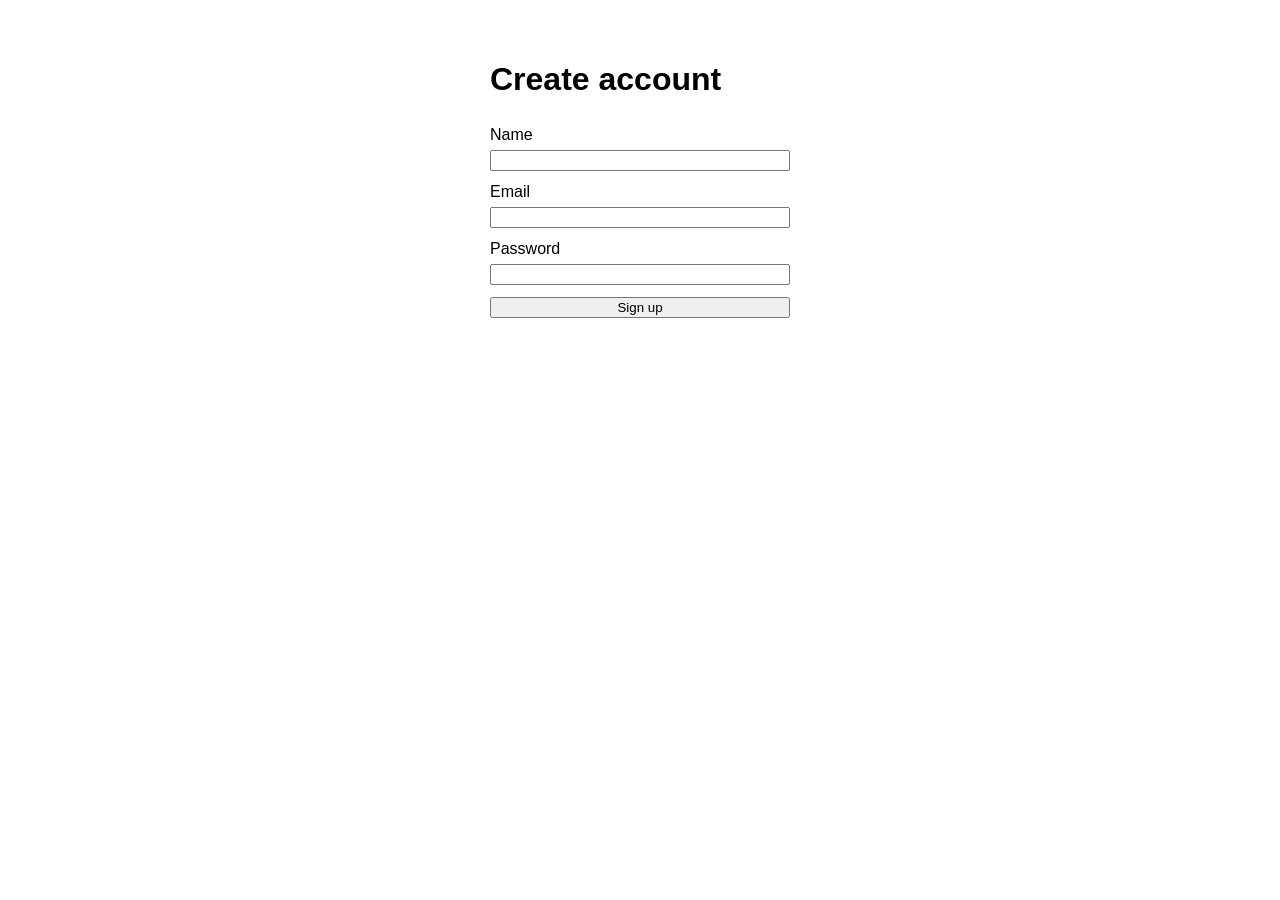
<file: registration-form/index.html>
<!doctype html>
<html lang="en">
  <head>
    <meta charset="UTF-8" />
    <meta name="viewport" content="width=device-width, initial-scale=1.0" />
    <title>Registration Form</title>
    <link rel="stylesheet" href="styles.css" />
  </head>
  <body>
    <form id="form" novalidate>
      <h1>Create account</h1>

      <label for="name">Name</label>
      <input id="name" type="text" />
      <small id="name-error"></small>

      <label for="email">Email</label>
      <input id="email" type="email" />
      <small id="email-error"></small>

      <label for="password">Password</label>
      <input id="password" type="password" />
      <small id="password-error"></small>

      <button type="submit">Sign up</button>
      <p id="success" hidden>Registration successful!</p>
    </form>

    <script src="script.js"></script>
  </body>
</html>
</file>
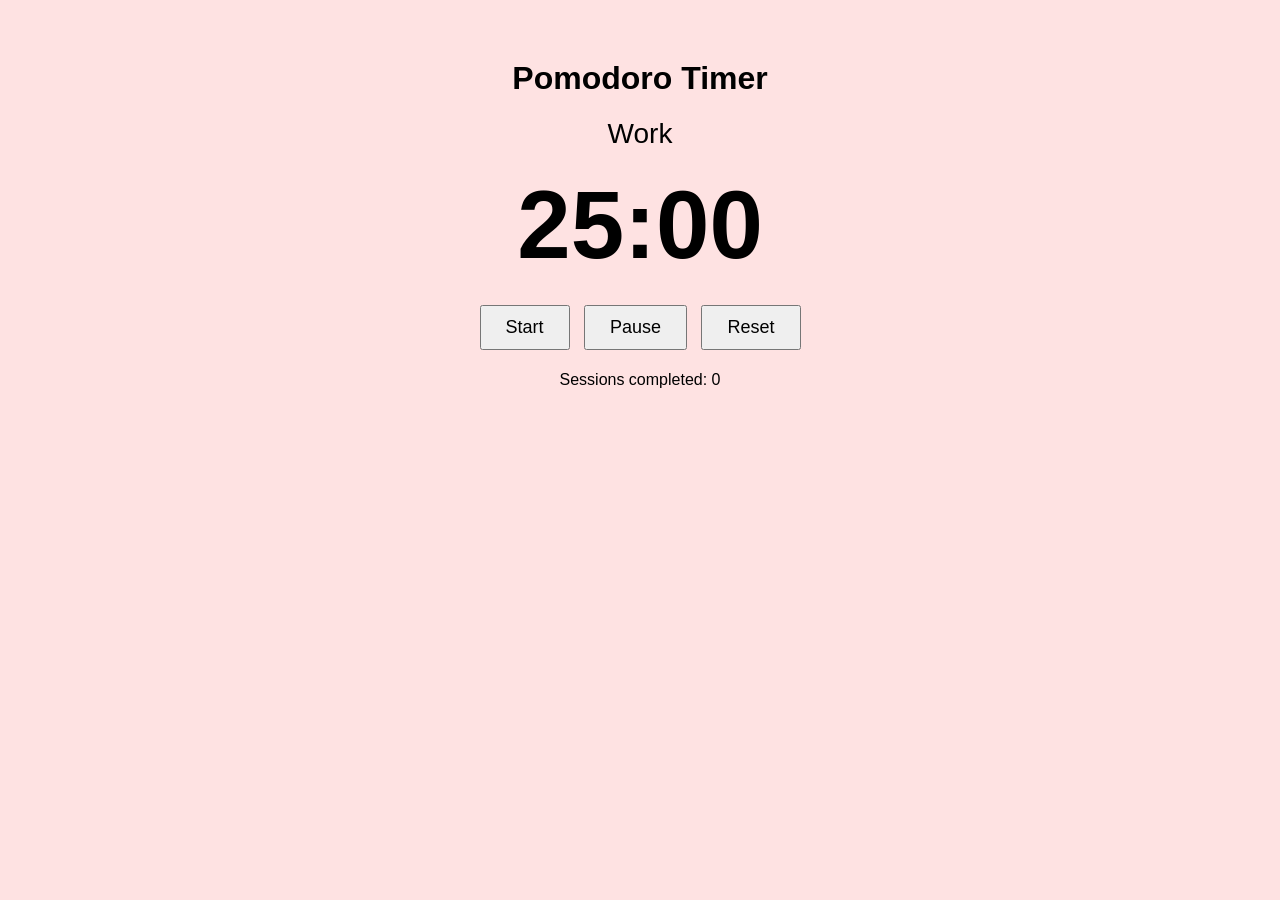
<file: ff4f7eba-pomodoro-timer/solution/index.html>
<!DOCTYPE html>
<html lang="en">
<head>
  <meta charset="UTF-8">
  <meta name="viewport" content="width=device-width, initial-scale=1.0">
  <title>Pomodoro Timer</title>
  <style>
    body { font-family: Arial, sans-serif; text-align: center; background: #fee2e2; margin-top: 60px; }
    body.break { background: #dcfce7; }
    #mode { font-size: 28px; }
    #time { font-size: 96px; font-weight: bold; margin: 20px; }
    button { font-size: 18px; padding: 10px 24px; margin: 5px; cursor: pointer; }
  </style>
</head>
<body>
  <h1>Pomodoro Timer</h1>
  <div id="mode">Work</div>
  <div id="time">25:00</div>
  <button id="start">Start</button>
  <button id="pause">Pause</button>
  <button id="reset">Reset</button>
  <p>Sessions completed: <span id="sessions">0</span></p>

  <script>
    const WORK_MINUTES = 25;
    const BREAK_MINUTES = 5;
    const timeText = document.getElementById("time");
    const modeText = document.getElementById("mode");
    const sessionsText = document.getElementById("sessions");
    let isWork = true;
    let secondsLeft = WORK_MINUTES * 60;
    let sessions = 0;
    let timer = null;

    function updateDisplay() {
      const minutes = String(Math.floor(secondsLeft / 60)).padStart(2, "0");
      const seconds = String(secondsLeft % 60).padStart(2, "0");
      timeText.textContent = `${minutes}:${seconds}`;
      modeText.textContent = isWork ? "Work" : "Break";
      document.body.classList.toggle("break", !isWork);
      document.title = `${minutes}:${seconds} - Pomodoro`;
    }

    function tick() {
      secondsLeft--;
      if (secondsLeft < 0) {
        if (isWork) {
          sessions++;
          sessionsText.textContent = sessions;
        }
        isWork = !isWork;
        secondsLeft = (isWork ? WORK_MINUTES : BREAK_MINUTES) * 60;
      }
      updateDisplay();
    }

    function start() {
      if (timer) return;
      timer = setInterval(tick, 1000);
    }

    function pause() {
      clearInterval(timer);
      timer = null;
    }

    function reset() {
      pause();
      isWork = true;
      secondsLeft = WORK_MINUTES * 60;
      updateDisplay();
    }

    document.getElementById("start").addEventListener("click", start);
    document.getElementById("pause").addEventListener("click", pause);
    document.getElementById("reset").addEventListener("click", reset);
    updateDisplay();
  </script>
</body>
</html>
</file>
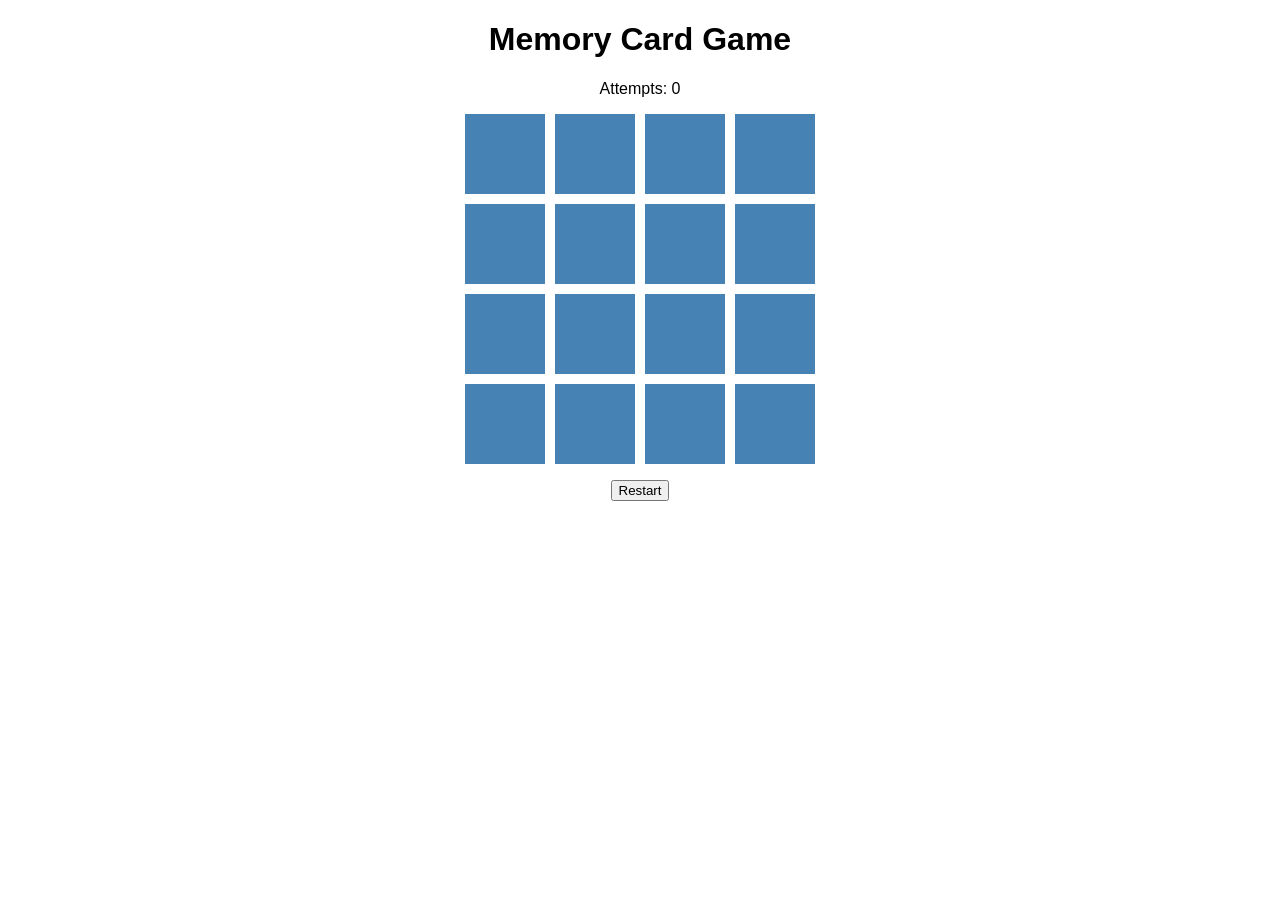
<file: gl8v2a4f-memory-card-game/solution/index.html>
<!DOCTYPE html>
<html lang="en">
<head>
  <meta charset="UTF-8">
  <meta name="viewport" content="width=device-width, initial-scale=1.0">
  <title>Memory Card Game</title>
  <link rel="stylesheet" href="style.css">
</head>
<body>
  <h1>Memory Card Game</h1>
  <p>Attempts: <span id="attempts">0</span></p>
  <div class="grid" id="grid"></div>
  <p id="message"></p>
  <button id="restart">Restart</button>
  <script src="script.js"></script>
</body>
</html>
</file>
<file: registration-form/styles.css>
form {
  display: grid;
  gap: 6px;
  max-width: 300px;
  margin: 40px auto;
  font-family: Arial, sans-serif;
}

input.invalid {
  border: 2px solid red;
}

small {
  color: red;
}
</file>
<file: gl8v2a4f-memory-card-game/solution/style.css>
body { font-family: Arial; text-align: center; }
.grid { display: grid; grid-template-columns: repeat(4, 80px); gap: 10px; justify-content: center; }
.card { height: 80px; perspective: 600px; cursor: pointer; }
.inner { position: relative; height: 100%; transition: transform 0.5s; transform-style: preserve-3d; }
.flipped .inner { transform: rotateY(180deg); }
.front, .back { position: absolute; inset: 0; backface-visibility: hidden; display: flex; align-items: center; justify-content: center; font-size: 36px; }
.back { background: steelblue; }
.front { background: white; border: 2px solid steelblue; transform: rotateY(180deg); }
.matched .front { background: lightgreen; }
</file>
